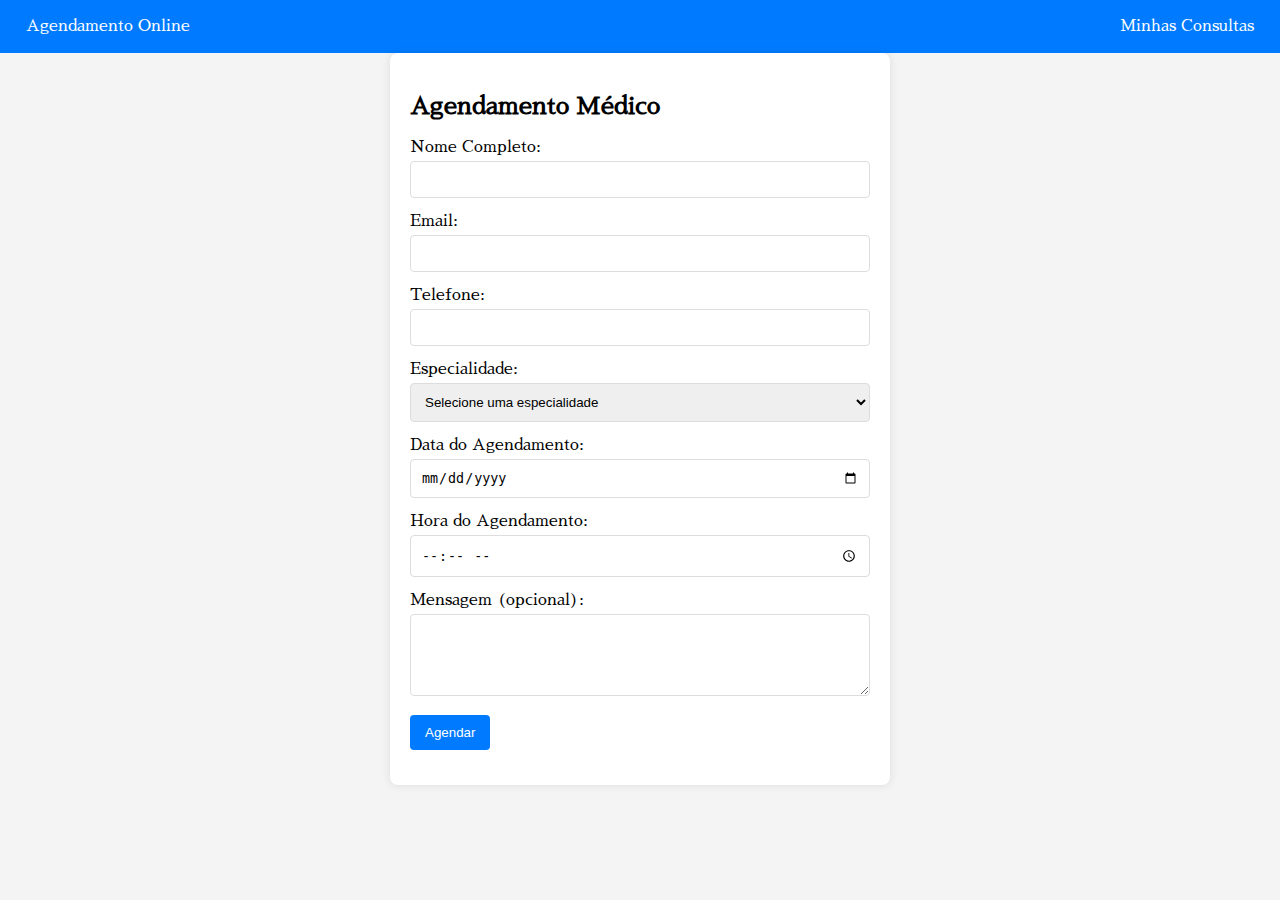
<file: Prova_real/loginpage/cliente/index.html>
<!DOCTYPE html>
<html lang="pt-br">
<head>
    <link rel="preconnect" href="https://fonts.googleapis.com">
    <link rel="preconnect" href="https://fonts.gstatic.com" crossorigin>
    <link href="https://fonts.googleapis.com/css2?family=Sawarabi+Mincho&display=swap" rel="stylesheet">
    <meta charset="UTF-8">
    <meta name="viewport" content="width=device-width, initial-scale=1.0">
    <title>Document</title>
    <link rel="stylesheet" href="style.css">
    <link rel="shortcut icon" href="../../imagens/favicon.ico" type="image/x-icon">
    
</head>
<body> 
    <div class="navbar">
        <a href="#">Agendamento Online</a>
        <a href="minhasconsultas/minhasconsultas.html">Minhas Consultas</a>
    </div>
    <div class="container">
        <div class="form-container">
            <h2>Agendamento Médico</h2>
            <form id="agendamentoForm">
                <div class="form-group">
                    <label for="nome">Nome Completo:</label>
                    <input type="text" id="nome" name="nome" required>
                </div>
                <div class="form-group">
                    <label for="email">Email:</label>
                    <input type="email" id="email" name="email" required>
                </div>
                <div class="form-group">
                    <label for="telefone">Telefone:</label>
                    <input type="tel" id="telefone" name="telefone" required>
                </div>
                <div class="form-group">
                    <label for="especialidade">Especialidade:</label>
                    <select id="especialidade" name="especialidade" required>
                        <option value="">Selecione uma especialidade</option>
                        <option value="cardiologia">Cardiologia</option>
                        <option value="dermatologia">Dermatologia</option>
                        <option value="neurologia">Neurologia</option>
                        <option value="ortopedia">Ortopedia</option>
                        <option value="pediatria">Pediatria</option>
                        <option value="outros">Outros</option>
                    </select>
                </div>
                <div class="form-group">
                    <label for="data">Data do Agendamento:</label>
                    <input type="date" id="data" name="data" required>
                </div>
                <div class="form-group">
                    <label for="hora">Hora do Agendamento:</label>
                    <input type="time" id="hora" name="hora" required>
                </div>
                <div class="form-group">
                    <label for="mensagem">Mensagem (opcional):</label>
                    <textarea id="mensagem" name="mensagem" rows="4"></textarea>
                </div>
                <div class="form-group">
                    <button type="submit">Agendar</button>
                </div>
            </form>
            <div id="message"></div>
        </div>
    </div>

    <script src="script.js"></script>
</body>
</html>
</file>
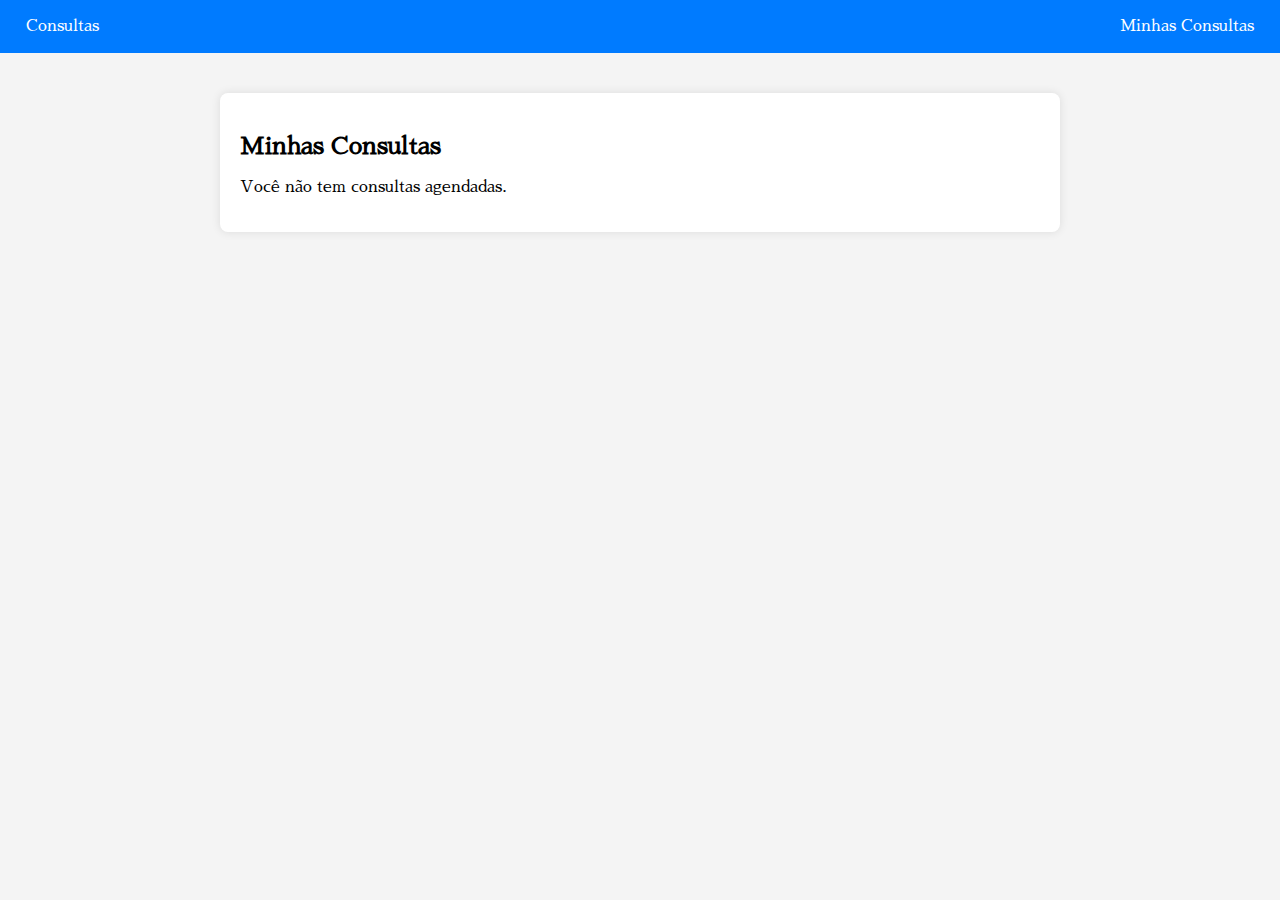
<file: Prova_real/loginpage/cliente/minhasconsultas/minhasconsultas.html>
<!DOCTYPE html>
<html lang="pt-BR">
<head>
    <link rel="preconnect" href="https://fonts.googleapis.com">
    <link rel="preconnect" href="https://fonts.gstatic.com" crossorigin>
    <link href="https://fonts.googleapis.com/css2?family=Sawarabi+Mincho&display=swap" rel="stylesheet">
    <meta charset="UTF-8">
    <meta name="viewport" content="width=device-width, initial-scale=1.0">
    <title>Minhas Consultas</title>
        <link rel="stylesheet" href="style.css">
        <link rel="shortcut icon" href="../../../imagens/favicon.ico" type="image/x-icon">
        
</head>
<body>
    <div class="navbar">
        <a href="../index.html">Consultas</a>
        <a href="minhasconsultas.html">Minhas Consultas</a>
    </div>
    <div class="container">
        <div class="consultas-list" id="consultasList">
            <h2>Minhas Consultas</h2>
            <div id="loading">Carregando...</div>
        </div>
    </div>
    <script src="script.js"></script>
</body>
</html>
</file>
<file: Prova_real/loginpage/cliente/style.css>
body {
    font-family: 'Sawarabi Mincho', sans-serif;
    background-color: #f4f4f4;
    display: flex;
    flex-direction: column;
    align-items: center;
    margin: 0;
}
.navbar {
    width: 100%;
    background-color: #007BFF;
    padding: 10px;
    box-sizing: border-box;
    display: flex;
    justify-content: space-between;
    align-items: center;
}
.navbar a {
    color: #fff;
    text-decoration: none;
    padding: 8px 16px;
}
.navbar a:hover {
    background-color: #0056b3;
    border-radius: 4px;
}

.container {
    display: flex;
    flex: 1;
    justify-content: center;
    align-items: center;
    width: 100%;
    height: calc(100vh - 50px);
}
.form-container {
    background-color: #fff;
    padding: 20px;
    border-radius: 8px;
    box-shadow: 0 0 10px rgba(0,0,0,0.1);
    width: 100%;
    max-width: 500px;
    box-sizing: border-box;
}
.form-group {
    margin-bottom: 15px;
}
.form-group label {
    display: block;
    margin-bottom: 5px;
}
.form-group input,
.form-group select,
.form-group textarea {
    width: 100%;
    padding: 10px;
    border: 1px solid #ddd;
    border-radius: 4px;
    box-sizing: border-box;
}
.form-group textarea {
    resize: vertical;
}
.form-group button {
    background-color: #007BFF;
    color: #fff;
    padding: 10px 15px;
    border: none;
    border-radius: 4px;
    cursor: pointer;
}
.form-group button:hover {
    background-color: #0056b3;
}
#message {
    margin-top: 15px;
    color: green;
}
</file>
<file: Prova_real/loginpage/cliente/minhasconsultas/style.css>
body {
    font-family: 'Sawarabi Mincho', sans-serif;
    background-color: #f4f4f4;
    margin: 0;
}
.navbar {
    width: 100%;
    background-color: #007BFF;
    padding: 10px;
    box-sizing: border-box;
    display: flex;
    justify-content: space-between;
    align-items: center;
}
.navbar a {
    color: #fff;
    text-decoration: none;
    padding: 8px 16px;
}
.navbar a:hover {
    background-color: #0056b3;
    border-radius: 4px;
}
.container {
    padding: 20px;
}
.consultas-list {
    background-color: #fff;
    padding: 20px;
    border-radius: 8px;
    box-shadow: 0 0 10px rgba(0,0,0,0.1);
    width: 100%;
    max-width: 800px;
    margin: 20px auto;
}
.consulta-item {
    border-bottom: 1px solid #ddd;
    padding: 10px 0;
}
.consulta-item:last-child {
    border-bottom: none;
}
</file>
